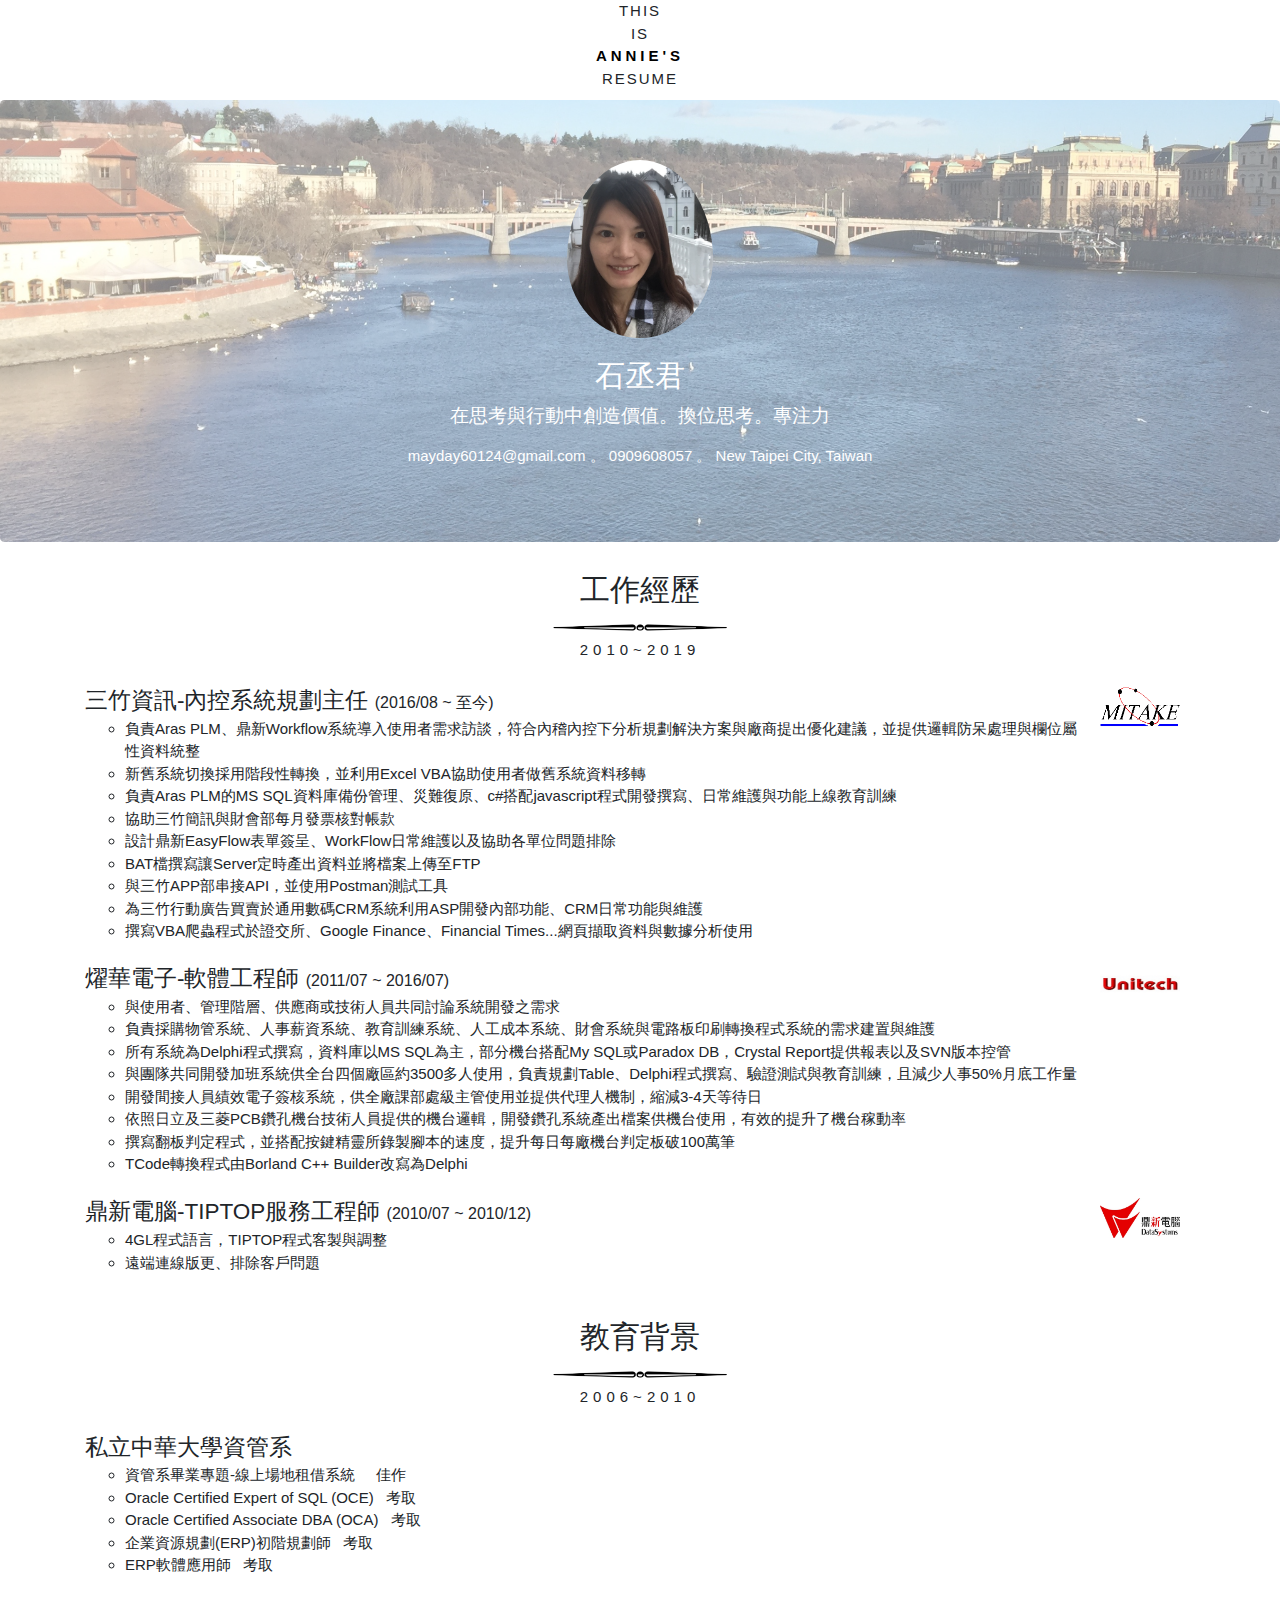
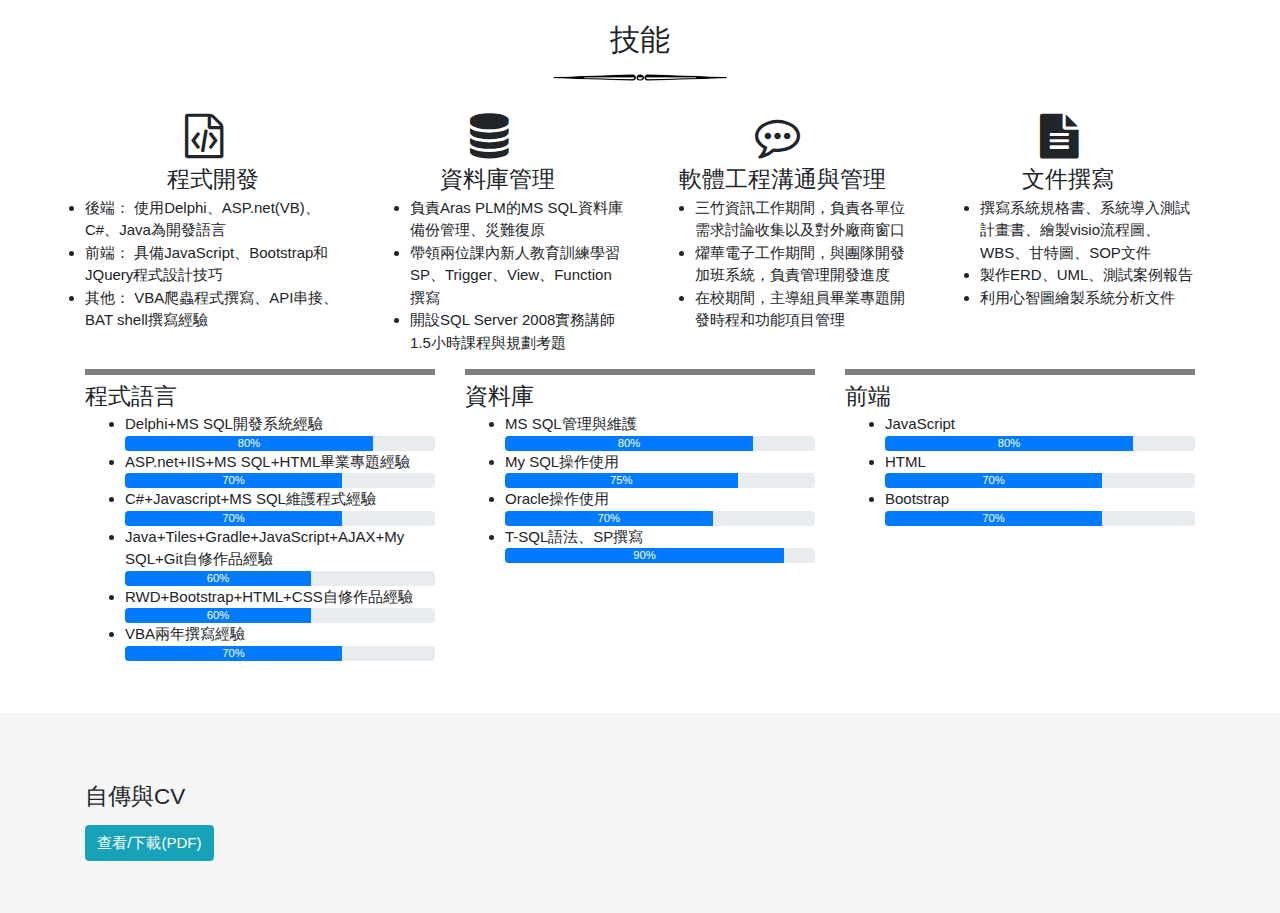
<file: index.html>
<!DOCTYPE html>

<html>
<title>W3.CSS</title>
<meta name="viewport" content="width=device-width, initial-scale=1">
<link rel="stylesheet" href="https://www.w3schools.com/w3css/4/w3.css">
<link href="https://fonts.googleapis.com/css?family=Amatic+SC|Raleway:100,200,600,700" rel="stylesheet">
<link href="https://fonts.googleapis.com/css?family=Noto+Sans+TC&display=swap" rel="stylesheet">    
<link rel="stylesheet" type="text/css" href="style.css">
<link rel="stylesheet" href="https://stackpath.bootstrapcdn.com/bootstrap/4.3.1/css/bootstrap.min.css" integrity="sha384-ggOyR0iXCbMQv3Xipma34MD+dH/1fQ784/j6cY/iJTQUOhcWr7x9JvoRxT2MZw1T" crossorigin="anonymous">
<link rel="stylesheet" href="//maxcdn.bootstrapcdn.com/font-awesome/4.4.0/css/font-awesome.min.css">
    
<style>   
    .intro{
        float: right;
        width: 70%
    }
    
    .txt{
	width: 50%;
	vertical-align: middle;
	padding-left: 10px;
}
    
    
</style>
    
<body>
    
    <nav class="navigation">
        <ul>
            <li>THIS</li>
            <li>IS</li>
            <li class="logo">ANNIE'S</li>
            <li>RESUME</li>
        </ul>
    </nav>
    
    <div class=""> 
    <div class="jumbotron">
        <img class="bannerimg" src="./myphoto.jpg">
      <h2 class="">石丞君</h2>
      <p class="lead">在思考與行動中創造價值。換位思考。專注力</p>
      <p>mayday60124@gmail.com 。 0909608057 。 New Taipei City, Taiwan</p>
    </div>
    </div>
    
  
    <div class="title">
        <h2>工作經歷</h2>
        <img style="vertical-align: middle" src="./line.png">
          <div class="subtitle"><p>2010~2019</p></div>     
    </div>

<div class="container">    
    <ul class="list-unstyled">
      <li class="media">
        <div class="media-body">
           <h4 class="mt-0 mb-1">三竹資訊-內控系統規劃主任 <span style="font-size:16px"> (2016/08 ~ 至今)</span></h4>
              <ul>              
                <li>負責Aras PLM、鼎新Workflow系統導入使用者需求訪談，符合內稽內控下分析規劃解決方案與廠商提出優化建議，並提供邏輯防呆處理與欄位屬性資料統整</li>
                <li>新舊系統切換採用階段性轉換，並利用Excel VBA協助使用者做舊系統資料移轉</li>
                <li>負責Aras PLM的MS SQL資料庫備份管理、災難復原、c#搭配javascript程式開發撰寫、日常維護與功能上線教育訓練</li>               
                <li>協助三竹簡訊與財會部每月發票核對帳款</li>              
                <li>設計鼎新EasyFlow表單簽呈、WorkFlow日常維護以及協助各單位問題排除</li>
                <li>BAT檔撰寫讓Server定時產出資料並將檔案上傳至FTP</li>
                <li>與三竹APP部串接API，並使用Postman測試工具</li>
                <li>為三竹行動廣告買賣於通用數碼CRM系統利用ASP開發內部功能、CRM日常功能與維護</li>        
                <li>撰寫VBA爬蟲程式於證交所、Google Finance、Financial Times...網頁擷取資料與數據分析使用</li>              
              </ul> 
        </div>
          <img src="./MintakeLoGo.gif" class="ml-4 mr-3 imgsize" alt="...">
      </li>

      <li class="media my-4">    
        <div class="media-body">
          <h4 class="mt-0 mb-1">燿華電子-軟體工程師 <span style="font-size:16px">(2011/07 ~ 2016/07)</span></h4>
            <ul>    
                <li>與使用者、管理階層、供應商或技術人員共同討論系統開發之需求</li>
                <li>負責採購物管系統、人事薪資系統、教育訓練系統、人工成本系統、財會系統與電路板印刷轉換程式系統的需求建置與維護</li>
                <li>所有系統為Delphi程式撰寫，資料庫以MS SQL為主，部分機台搭配My SQL或Paradox DB，Crystal Report提供報表以及SVN版本控管</li>
                <li>與團隊共同開發加班系統供全台四個廠區約3500多人使用，負責規劃Table、Delphi程式撰寫、驗證測試與教育訓練，且減少人事50%月底工作量</li>
                <li>開發間接人員績效電子簽核系統，供全廠課部處級主管使用並提供代理人機制，縮減3-4天等待日</li>
                <li>依照日立及三菱PCB鑽孔機台技術人員提供的機台邏輯，開發鑽孔系統產出檔案供機台使用，有效的提升了機台稼動率</li>
                <li>撰寫翻板判定程式，並搭配按鍵精靈所錄製腳本的速度，提升每日每廠機台判定板破100萬筆</li>
                <li>TCode轉換程式由Borland C++ Builder改寫為Delphi</li>                               
            </ul>
        </div>
          <img src="./Unitechlogo.jpg" class="ml-4 mr-3 imgsize" alt="...">
      </li>

      <li class="media">     
        <div class="media-body">
          <h4 class="mt-0 mb-1">鼎新電腦-TIPTOP服務工程師 <span style="font-size:16px">(2010/07 ~ 2010/12)</span></h4>
            <ul>
                <li>4GL程式語言，TIPTOP程式客製與調整</li>
                <li>遠端連線版更、排除客戶問題</li>
            </ul>  
        </div>
          <img src="./DSClogo.jpg" class="ml-4 mr-3 imgsize" alt="...">
      </li>
    </ul>
</div> 
    
   <div class="title">
        <h2 style="padding-top: 30px;">教育背景</h2>
        <img style="vertical-align: middle" src="./line.png">
          <div class="subtitle"><p>2006~2010</p></div>     
   </div> 
    
  <div class="container">    
    <ul class="list-unstyled">
      <li class="media">
        <div class="media-body">
           <h4 class="mt-0 mb-1">私立中華大學資管系</h4>
              <ul>              
                <li>資管系畢業專題-線上場地租借系統 &nbsp&nbsp&nbsp  佳作</li>
                <li>Oracle Certified Expert of SQL (OCE)&nbsp&nbsp&nbsp考取</li>
                <li>Oracle Certified Associate DBA (OCA)&nbsp&nbsp&nbsp考取</li>
                <li>企業資源規劃(ERP)初階規劃師&nbsp&nbsp&nbsp考取</li>
                <li>ERP軟體應用師&nbsp&nbsp&nbsp考取</li>        
              </ul> 
        </div>       
      </li>
    </ul>
  </div>
    
    
    <div class="title">
        <h2 style="padding-top: 30px;">技能</h2>
        <img style="vertical-align: middle" src="./line.png">
          <div class="subtitle"><p></p></div>     
   </div> 
    
    
       <div class="container">
      <div class="row justify-content-sm-center">
        <div class="col-sm">
            <i class="fa fa-file-code-o fa-3x shakeimg"></i>
            <h4 class="mt-2 mb-1" style="text-align:center;">程式開發</h4>
                <li>後端：
                    使用Delphi、ASP.net(VB)、C#、Java為開發語言</li>
                    
                    <li>前端：
                    具備JavaScript、Bootstrap和JQuery程式設計技巧</li>
                    
                    <li>其他：
                    VBA爬蟲程式撰寫、API串接、BAT shell撰寫經驗</li>

                    
        </div>
        <div class="col-sm">
            <i class="fa fa-database fa-3x shakeimg"></i>
            <h4 class="mt-2 mb-1" style="text-align:center;">資料庫管理</h4>
                <ul>
                    <li>負責Aras PLM的MS SQL資料庫備份管理、災難復原</li>
                    <li>帶領兩位課內新人教育訓練學習SP、Trigger、View、Function撰寫</li>
                    <li>開設SQL Server 2008實務講師1.5小時課程與規劃考題</li>
                </ul>
        </div>
        <div class="col-sm">
            <i class="fa fa-commenting-o fa-3x shakeimg"></i>
            <h4 class="mt-2 mb-1" style="text-align:center;">軟體工程溝通與管理</h4>
                <ul>
                    <li>三竹資訊工作期間，負責各單位需求討論收集以及對外廠商窗口</li>
                    <li>燿華電子工作期間，與團隊開發加班系統，負責管理開發進度</li>
                    <li>在校期間，主導組員畢業專題開發時程和功能項目管理</li>
                </ul>
        </div> 
        <div class="col-sm">
            <i class="fa fa-file-text fa-3x shakeimg"></i>
            <h4 class="mt-2 mb-1" style="text-align:center;">文件撰寫</h4>
                <ul>
                    <li>撰寫系統規格書、系統導入測試計畫書、繪製visio流程圖、WBS、甘特圖、SOP文件</li>
                    <li>製作ERD、UML、測試案例報告</li>
                    <li>利用心智圖繪製系統分析文件</li>
                </ul>
        </div>  
      </div>
    </div>
    
    
    <div class="container">
      <div class="row justify-content-sm-center">
        <div class="col-sm">
            <div class="rectangle"></div>
                <h4 class="mt-2 mb-1">程式語言</h4>
                  <ul>              
                    <li>Delphi+MS SQL開發系統經驗</li>
                        <div class="progress">
                            <div class="progress-bar" role="progressbar" style="width: 80%;" aria-valuenow="80" aria-valuemin="0" aria-valuemax="200">80%</div>
                        </div>
                    <li>ASP.net+IIS+MS SQL+HTML畢業專題經驗</li>
                        <div class="progress">
                            <div class="progress-bar" role="progressbar" style="width: 70%;" aria-valuenow="70" aria-valuemin="0" aria-valuemax="200">70%</div>
                        </div>
                    <li>C#+Javascript+MS SQL維護程式經驗</li>
                        <div class="progress">
                            <div class="progress-bar" role="progressbar" style="width: 70%;" aria-valuenow="70" aria-valuemin="0" aria-valuemax="200">70%</div>
                        </div>
                    <li>Java+Tiles+Gradle+JavaScript+AJAX+My SQL+Git自修作品經驗</li>
                        <div class="progress">
                            <div class="progress-bar" role="progressbar" style="width: 60%;" aria-valuenow="60" aria-valuemin="0" aria-valuemax="200">60%</div>
                        </div>
                    <li>RWD+Bootstrap+HTML+CSS自修作品經驗</li>
                        <div class="progress">
                            <div class="progress-bar" role="progressbar" style="width: 60%;" aria-valuenow="60" aria-valuemin="0" aria-valuemax="200">60%</div>
                        </div>
                    <li>VBA兩年撰寫經驗</li>
                        <div class="progress">
                            <div class="progress-bar" role="progressbar" style="width: 70%;" aria-valuenow="70" aria-valuemin="0" aria-valuemax="200">70%</div>
                        </div>
                  </ul> 
            
        </div>
        <div class="col-sm">
            <div class="rectangle"></div>
                <h4 class="mt-2 mb-1">資料庫</h4>
                  <ul>              
                    <li>MS SQL管理與維護</li>
                        <div class="progress">
                            <div class="progress-bar" role="progressbar" style="width: 80%;" aria-valuenow="80" aria-valuemin="0" aria-valuemax="200">80%</div>
                        </div>
                    <li>My SQL操作使用</li>
                        <div class="progress">
                            <div class="progress-bar" role="progressbar" style="width: 75%;" aria-valuenow="75" aria-valuemin="0" aria-valuemax="200">75%</div>
                        </div>
                    <li>Oracle操作使用</li>
                        <div class="progress">
                            <div class="progress-bar" role="progressbar" style="width: 67%;" aria-valuenow="70" aria-valuemin="0" aria-valuemax="200">70%</div>
                        </div>
                    <li>T-SQL語法、SP撰寫</li>
                        <div class="progress">
                            <div class="progress-bar" role="progressbar" style="width: 90%;" aria-valuenow="90" aria-valuemin="0" aria-valuemax="200">90%</div>
                        </div>
                  </ul> 
        </div>
        <div class="col-sm">
            <div class="rectangle"></div>
                <h4 class="mt-2 mb-1">前端</h4>
                  <ul>              
                    <li>JavaScript</li>
                        <div class="progress">
                            <div class="progress-bar" role="progressbar" style="width: 80%;" aria-valuenow="80" aria-valuemin="0" aria-valuemax="200">80%</div>
                        </div>
                    <li>HTML</li>
                        <div class="progress">
                            <div class="progress-bar" role="progressbar" style="width: 70%;" aria-valuenow="70" aria-valuemin="0" aria-valuemax="200">70%</div>
                        </div>
                    <li>Bootstrap</li>
                        <div class="progress">
                            <div class="progress-bar" role="progressbar" style="width: 70%;" aria-valuenow="70" aria-valuemin="0" aria-valuemax="200">70%</div>
                        </div>
                  </ul> 
        </div>
      </div>  
        <h2 style="padding-bottom: 30px;"></h2>
    </div>
    
              
        
    <div class="rectangle2">
      <div class="container">
        <h4>自傳與CV</h4>
        <p class="lead"></p>
          <a href="https://drive.google.com/file/d/1xpV09-9WexVcv6zaxRp7nwbBKJta-h0S/view?usp=sharing" class="btn btn-info" role="button">查看/下載(PDF)</a>   
      </div>
    </div>
    
    
</body>
</html>
</file>
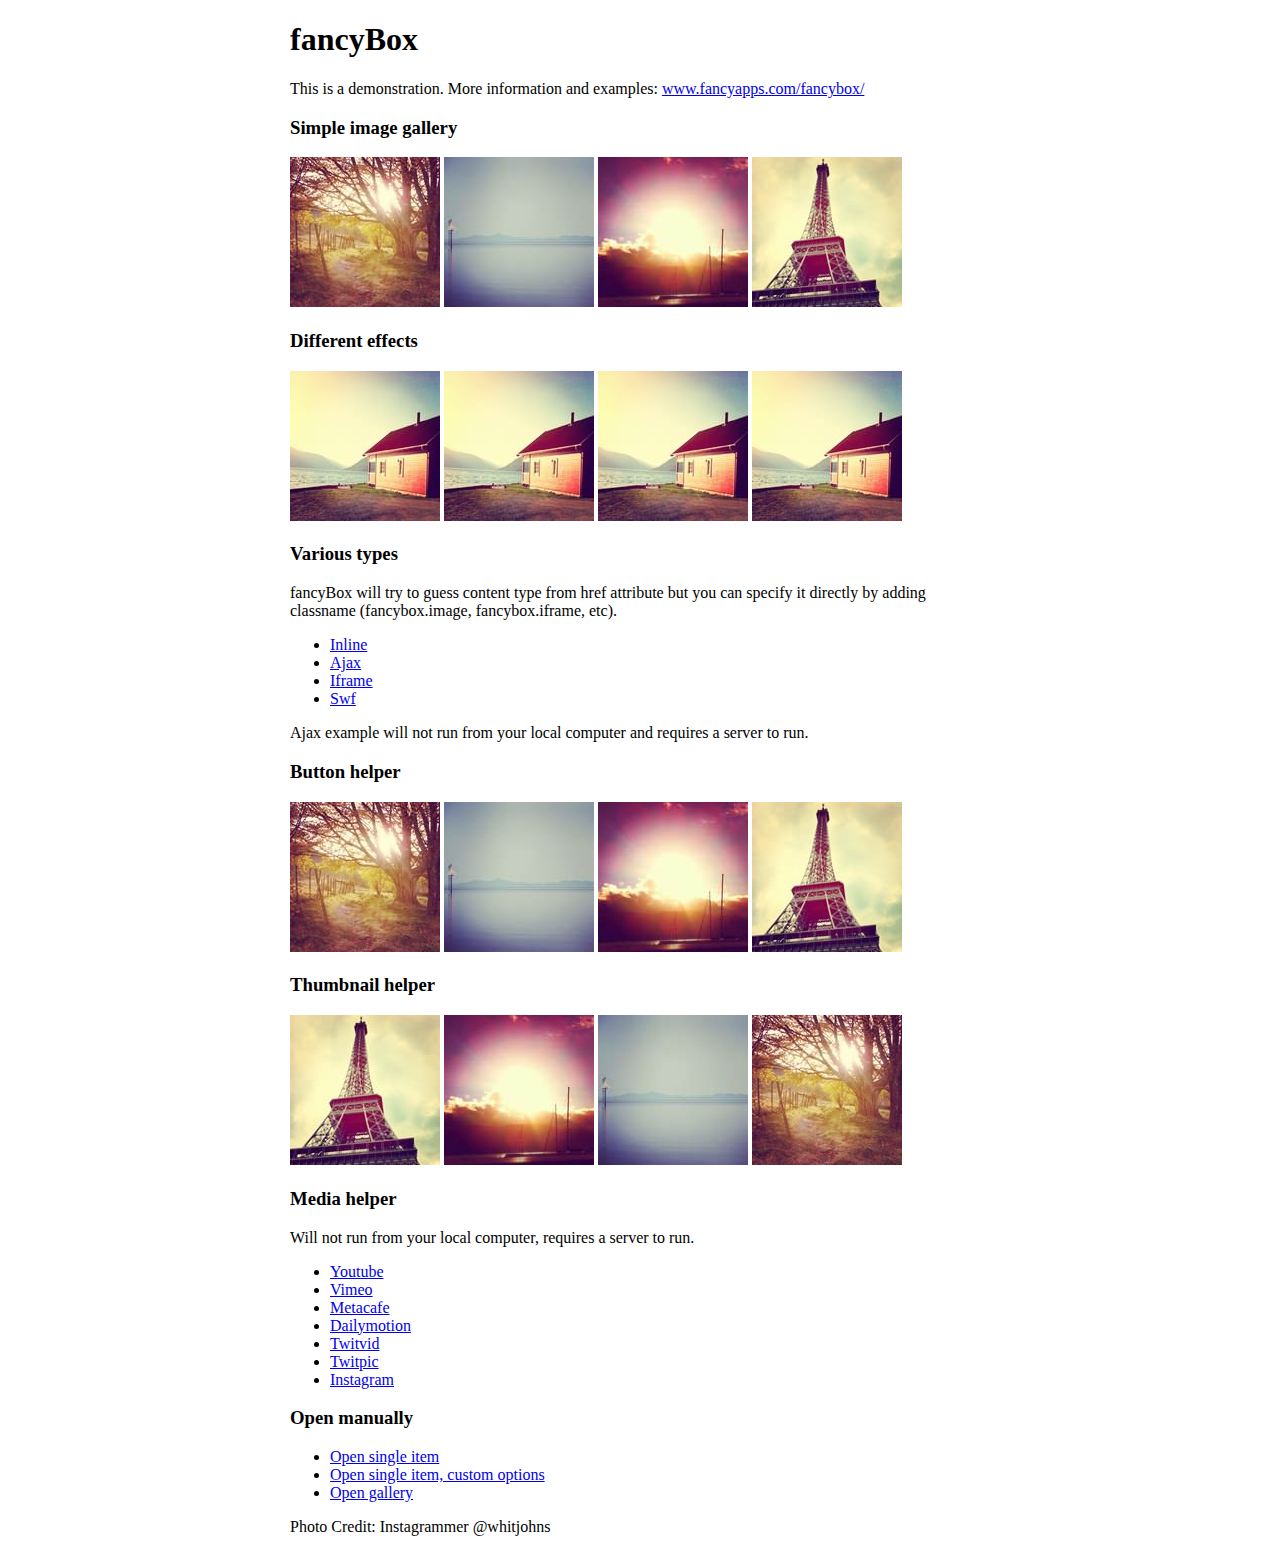
<file: resume/fancybox/demo/index.html>
<!DOCTYPE html>
<html>
<head>
	<title>fancyBox - Fancy jQuery Lightbox Alternative | Demonstration</title>
	<meta http-equiv="Content-Type" content="text/html; charset=UTF-8" />

	<!-- Add jQuery library -->
	<script type="text/javascript" src="../lib/jquery-1.10.2.min.js"></script>

	<!-- Add mousewheel plugin (this is optional) -->
	<script type="text/javascript" src="../lib/jquery.mousewheel.pack.js?v=3.1.3"></script>

	<!-- Add fancyBox main JS and CSS files -->
	<script type="text/javascript" src="../source/jquery.fancybox.pack.js?v=2.1.5"></script>
	<link rel="stylesheet" type="text/css" href="../source/jquery.fancybox.css?v=2.1.5" media="screen" />

	<!-- Add Button helper (this is optional) -->
	<link rel="stylesheet" type="text/css" href="../source/helpers/jquery.fancybox-buttons.css?v=1.0.5" />
	<script type="text/javascript" src="../source/helpers/jquery.fancybox-buttons.js?v=1.0.5"></script>

	<!-- Add Thumbnail helper (this is optional) -->
	<link rel="stylesheet" type="text/css" href="../source/helpers/jquery.fancybox-thumbs.css?v=1.0.7" />
	<script type="text/javascript" src="../source/helpers/jquery.fancybox-thumbs.js?v=1.0.7"></script>

	<!-- Add Media helper (this is optional) -->
	<script type="text/javascript" src="../source/helpers/jquery.fancybox-media.js?v=1.0.6"></script>

	<script type="text/javascript">
		$(document).ready(function() {
			/*
			 *  Simple image gallery. Uses default settings
			 */

			$('.fancybox').fancybox();

			/*
			 *  Different effects
			 */

			// Change title type, overlay closing speed
			$(".fancybox-effects-a").fancybox({
				helpers: {
					title : {
						type : 'outside'
					},
					overlay : {
						speedOut : 0
					}
				}
			});

			// Disable opening and closing animations, change title type
			$(".fancybox-effects-b").fancybox({
				openEffect  : 'none',
				closeEffect	: 'none',

				helpers : {
					title : {
						type : 'over'
					}
				}
			});

			// Set custom style, close if clicked, change title type and overlay color
			$(".fancybox-effects-c").fancybox({
				wrapCSS    : 'fancybox-custom',
				closeClick : true,

				openEffect : 'none',

				helpers : {
					title : {
						type : 'inside'
					},
					overlay : {
						css : {
							'background' : 'rgba(238,238,238,0.85)'
						}
					}
				}
			});

			// Remove padding, set opening and closing animations, close if clicked and disable overlay
			$(".fancybox-effects-d").fancybox({
				padding: 0,

				openEffect : 'elastic',
				openSpeed  : 150,

				closeEffect : 'elastic',
				closeSpeed  : 150,

				closeClick : true,

				helpers : {
					overlay : null
				}
			});

			/*
			 *  Button helper. Disable animations, hide close button, change title type and content
			 */

			$('.fancybox-buttons').fancybox({
				openEffect  : 'none',
				closeEffect : 'none',

				prevEffect : 'none',
				nextEffect : 'none',

				closeBtn  : false,

				helpers : {
					title : {
						type : 'inside'
					},
					buttons	: {}
				},

				afterLoad : function() {
					this.title = 'Image ' + (this.index + 1) + ' of ' + this.group.length + (this.title ? ' - ' + this.title : '');
				}
			});


			/*
			 *  Thumbnail helper. Disable animations, hide close button, arrows and slide to next gallery item if clicked
			 */

			$('.fancybox-thumbs').fancybox({
				prevEffect : 'none',
				nextEffect : 'none',

				closeBtn  : false,
				arrows    : false,
				nextClick : true,

				helpers : {
					thumbs : {
						width  : 50,
						height : 50
					}
				}
			});

			/*
			 *  Media helper. Group items, disable animations, hide arrows, enable media and button helpers.
			*/
			$('.fancybox-media')
				.attr('rel', 'media-gallery')
				.fancybox({
					openEffect : 'none',
					closeEffect : 'none',
					prevEffect : 'none',
					nextEffect : 'none',

					arrows : false,
					helpers : {
						media : {},
						buttons : {}
					}
				});

			/*
			 *  Open manually
			 */

			$("#fancybox-manual-a").click(function() {
				$.fancybox.open('1_b.jpg');
			});

			$("#fancybox-manual-b").click(function() {
				$.fancybox.open({
					href : 'iframe.html',
					type : 'iframe',
					padding : 5
				});
			});

			$("#fancybox-manual-c").click(function() {
				$.fancybox.open([
					{
						href : '1_b.jpg',
						title : 'My title'
					}, {
						href : '2_b.jpg',
						title : '2nd title'
					}, {
						href : '3_b.jpg'
					}
				], {
					helpers : {
						thumbs : {
							width: 75,
							height: 50
						}
					}
				});
			});


		});
	</script>
	<style type="text/css">
		.fancybox-custom .fancybox-skin {
			box-shadow: 0 0 50px #222;
		}

		body {
			max-width: 700px;
			margin: 0 auto;
		}
	</style>
</head>
<body>
	<h1>fancyBox</h1>

	<p>This is a demonstration. More information and examples: <a href="http://fancyapps.com/fancybox/">www.fancyapps.com/fancybox/</a></p>

	<h3>Simple image gallery</h3>
	<p>
		<a class="fancybox" href="1_b.jpg" data-fancybox-group="gallery" title="Lorem ipsum dolor sit amet"><img src="1_s.jpg" alt="" /></a>

		<a class="fancybox" href="2_b.jpg" data-fancybox-group="gallery" title="Etiam quis mi eu elit temp"><img src="2_s.jpg" alt="" /></a>

		<a class="fancybox" href="3_b.jpg" data-fancybox-group="gallery" title="Cras neque mi, semper leon"><img src="3_s.jpg" alt="" /></a>

		<a class="fancybox" href="4_b.jpg" data-fancybox-group="gallery" title="Sed vel sapien vel sem uno"><img src="4_s.jpg" alt="" /></a>
	</p>

	<h3>Different effects</h3>
	<p>
		<a class="fancybox-effects-a" href="5_b.jpg" title="Lorem ipsum dolor sit amet, consectetur adipiscing elit"><img src="5_s.jpg" alt="" /></a>

		<a class="fancybox-effects-b" href="5_b.jpg" title="Lorem ipsum dolor sit amet, consectetur adipiscing elit"><img src="5_s.jpg" alt="" /></a>

		<a class="fancybox-effects-c" href="5_b.jpg" title="Lorem ipsum dolor sit amet, consectetur adipiscing elit"><img src="5_s.jpg" alt="" /></a>

		<a class="fancybox-effects-d" href="5_b.jpg" title="Lorem ipsum dolor sit amet, consectetur adipiscing elit"><img src="5_s.jpg" alt="" /></a>
	</p>

	<h3>Various types</h3>
	<p>
		fancyBox will try to guess content type from href attribute but you can specify it directly by adding classname (fancybox.image, fancybox.iframe, etc).
	</p>
	<ul>
		<li><a class="fancybox" href="#inline1" title="Lorem ipsum dolor sit amet">Inline</a></li>
		<li><a class="fancybox fancybox.ajax" href="ajax.txt">Ajax</a></li>
		<li><a class="fancybox fancybox.iframe" href="iframe.html">Iframe</a></li>
		<li><a class="fancybox" href="http://www.adobe.com/jp/events/cs3_web_edition_tour/swfs/perform.swf">Swf</a></li>
	</ul>

	<div id="inline1" style="width:400px;display: none;">
		<h3>Etiam quis mi eu elit</h3>
		<p>
			Lorem ipsum dolor sit amet, consectetur adipiscing elit. Etiam quis mi eu elit tempor facilisis id et neque. Nulla sit amet sem sapien. Vestibulum imperdiet porta ante ac ornare. Nulla et lorem eu nibh adipiscing ultricies nec at lacus. Cras laoreet ultricies sem, at blandit mi eleifend aliquam. Nunc enim ipsum, vehicula non pretium varius, cursus ac tortor. Vivamus fringilla congue laoreet. Quisque ultrices sodales orci, quis rhoncus justo auctor in. Phasellus dui eros, bibendum eu feugiat ornare, faucibus eu mi. Nunc aliquet tempus sem, id aliquam diam varius ac. Maecenas nisl nunc, molestie vitae eleifend vel, iaculis sed magna. Aenean tempus lacus vitae orci posuere porttitor eget non felis. Donec lectus elit, aliquam nec eleifend sit amet, vestibulum sed nunc.
		</p>
	</div>

	<p>
		Ajax example will not run from your local computer and requires a server to run.
	</p>

	<h3>Button helper</h3>
	<p>
		<a class="fancybox-buttons" data-fancybox-group="button" href="1_b.jpg"><img src="1_s.jpg" alt="" /></a>

		<a class="fancybox-buttons" data-fancybox-group="button" href="2_b.jpg"><img src="2_s.jpg" alt="" /></a>

		<a class="fancybox-buttons" data-fancybox-group="button" href="3_b.jpg"><img src="3_s.jpg" alt="" /></a>

		<a class="fancybox-buttons" data-fancybox-group="button" href="4_b.jpg"><img src="4_s.jpg" alt="" /></a>
	</p>

	<h3>Thumbnail helper</h3>
	<p>
		<a class="fancybox-thumbs" data-fancybox-group="thumb" href="4_b.jpg"><img src="4_s.jpg" alt="" /></a>

		<a class="fancybox-thumbs" data-fancybox-group="thumb" href="3_b.jpg"><img src="3_s.jpg" alt="" /></a>

		<a class="fancybox-thumbs" data-fancybox-group="thumb" href="2_b.jpg"><img src="2_s.jpg" alt="" /></a>

		<a class="fancybox-thumbs" data-fancybox-group="thumb" href="1_b.jpg"><img src="1_s.jpg" alt="" /></a>
	</p>

	<h3>Media helper</h3>
	<p>
		Will not run from your local computer, requires a server to run.
	</p>

	<ul>
		<li><a class="fancybox-media" href="http://www.youtube.com/watch?v=opj24KnzrWo">Youtube</a></li>
		<li><a class="fancybox-media" href="http://vimeo.com/47480346">Vimeo</a></li>
		<li><a class="fancybox-media" href="http://www.metacafe.com/watch/7635964/">Metacafe</a></li>
		<li><a class="fancybox-media" href="http://www.dailymotion.com/video/xoeylt_electric-guest-this-head-i-hold_music">Dailymotion</a></li>
		<li><a class="fancybox-media" href="http://twitvid.com/QY7MD">Twitvid</a></li>
		<li><a class="fancybox-media" href="http://twitpic.com/7p93st">Twitpic</a></li>
		<li><a class="fancybox-media" href="http://instagr.am/p/IejkuUGxQn">Instagram</a></li>
	</ul>

	<h3>Open manually</h3>
	<ul>
		<li><a id="fancybox-manual-a" href="javascript:;">Open single item</a></li>
		<li><a id="fancybox-manual-b" href="javascript:;">Open single item, custom options</a></li>
		<li><a id="fancybox-manual-c" href="javascript:;">Open gallery</a></li>
	</ul>

	<p>
		Photo Credit: Instagrammer @whitjohns
	</p>
</body>
</html>
</file>
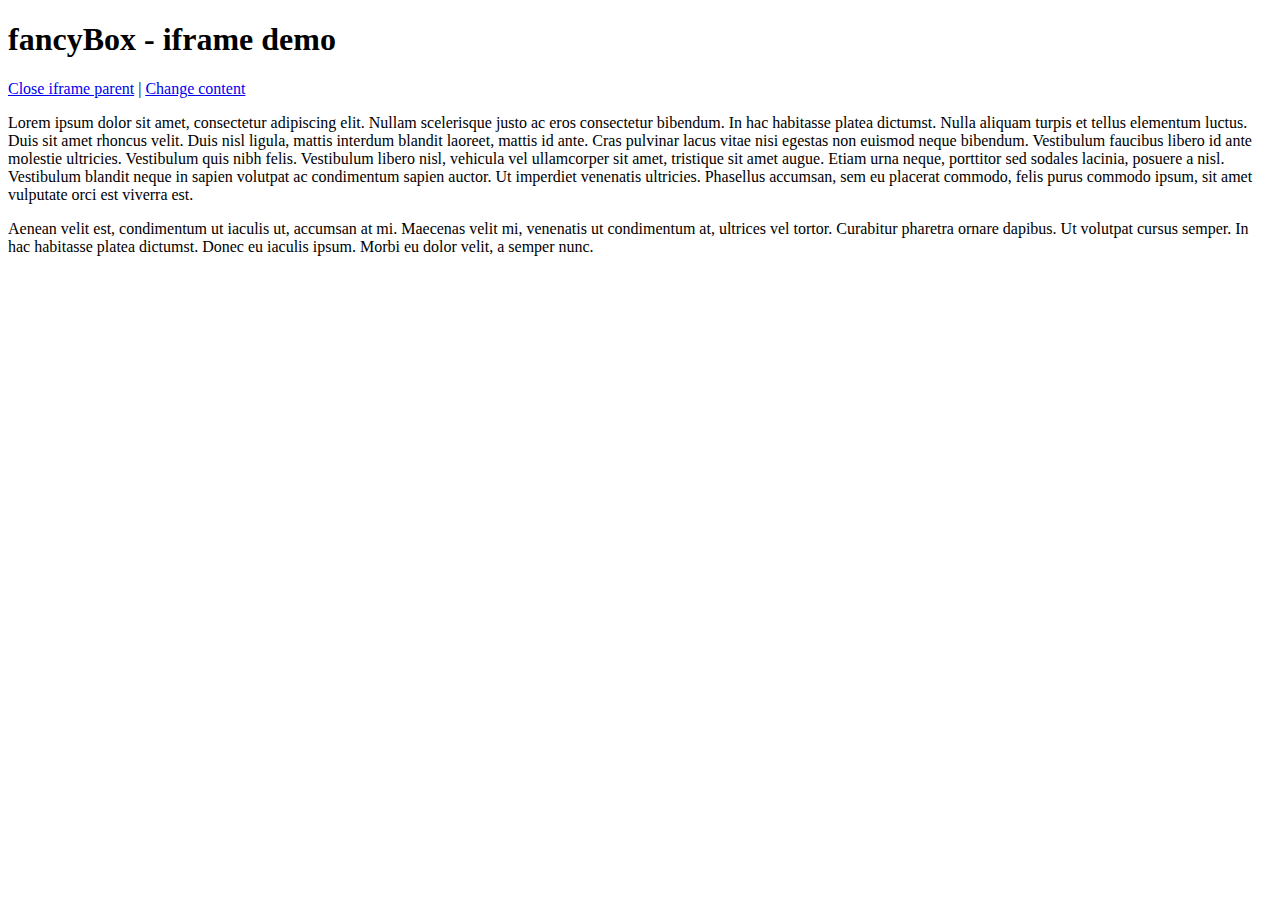
<file: resume/fancybox/demo/iframe.html>
<!DOCTYPE html>
<html>
<head>
	<title>fancyBox - iframe demo</title>
	<meta http-equiv="Content-Type" content="text/html; charset=UTF-8" />
</head>
<body>
	<h1>fancyBox - iframe demo</h1>

	<p>
		<a href="javascript:parent.jQuery.fancybox.close();">Close iframe parent</a>

		|

		<a href="javascript:parent.jQuery.fancybox.open({href : '1_b.jpg', title : 'My title'});">Change content</a>
	</p>

	<p>
		Lorem ipsum dolor sit amet, consectetur adipiscing elit. Nullam scelerisque justo ac eros consectetur bibendum. In hac habitasse platea dictumst. Nulla aliquam turpis et tellus elementum luctus. Duis sit amet rhoncus velit. Duis nisl ligula, mattis interdum blandit laoreet, mattis id ante. Cras pulvinar lacus vitae nisi egestas non euismod neque bibendum. Vestibulum faucibus libero id ante molestie ultricies. Vestibulum quis nibh felis. Vestibulum libero nisl, vehicula vel ullamcorper sit amet, tristique sit amet augue. Etiam urna neque, porttitor sed sodales lacinia, posuere a nisl. Vestibulum blandit neque in sapien volutpat ac condimentum sapien auctor. Ut imperdiet venenatis ultricies. Phasellus accumsan, sem eu placerat commodo, felis purus commodo ipsum, sit amet vulputate orci est viverra est.
	</p>

	<p>
		Aenean velit est, condimentum ut iaculis ut, accumsan at mi. Maecenas velit mi, venenatis ut condimentum at, ultrices vel tortor. Curabitur pharetra ornare dapibus. Ut volutpat cursus semper. In hac habitasse platea dictumst. Donec eu iaculis ipsum. Morbi eu dolor velit, a semper nunc.
	</p>
</body>
</html>
</file>
<file: style.css>
body {
  background-color: white;
  font-family: 'Raleway', sans-serif;
}

.navigation ul{
    margin:0;
    padding:0;
    text-align:center;
}

.navigation li{
    font-weight:100;
    letter-spacing: 2px;
}

.navigation li.logo{
    color: black;
    font-size:1 18px;
    font-weight: 700;
    letter-spacing: 4px;
}

/*
#banner {
  background-image: url("https://s3.amazonaws.com/codecademy-content/courses/web-101/unit-6/htmlcss1-img_tahoe.jpeg");
  background-size: cover;

  width: 100%;
  height: 250px;
  opacity: 0.45;
    
  background-position: center;
  background-size: cover;
  background-repeat: no-repeat;
  display: flex;
  justify-content: center;
  
  text-align: center;
}

#banner .content p, h1 {
    position: relative;
    top: 70px;
    left: 50px;
    margin: auto;
    width: 550px;
    
}

.content img{
    float: left;
    width: 15%;
    border-radius: 50%; 
    position: relative;
    top: 50px;
    left: 80px; 
}

*/

.bannerimg{
    float: none;
    width: 12%;
    border-radius:50%; 
    position: relative;
    padding-bottom: 20px;
}

.jumbotron{
    margin-top: 10px;
    background-image: url("./top.png");
    background-size: cover;
    background-position: center center;
    color: white;
    text-align: center;
}


.title {
    text-align:center;
    padding-bottom: 10px;
}

.title img{
   width: 130pt;
}

 /*
https://s3.amazonaws.com/codecademy-content/courses/web-101/unit-6/htmlcss1-img_tahoe.jpeg
position: relative;
    left: 50%;
    top: 50%;
    opacity: 0.55;
    max-width: 20%;
    text-align:center;
*/

.subtitle{
    letter-spacing: 5px;
    text-align:center;
}

.subtitle p{
    margin-top: 1px;
}

h2{
    font-family: 'Roboto', Helvetica, Arial, sans-serif;
    font-weight: 700;
    margin-bottom: 1px;
    
}


.imgsize{
    height:40px;
    width:80px;
    float:right;
}

.rectangle {
	width: 350px;
	height: 6px;
	background: gray;

	}

.rectangle2{  
	height: 200px;
	background: WhiteSmoke;
    padding: 70px 0 80px;
}


.shakeimg {
  margin: 0 auto;
  width: 200px;
  padding-left:100px;
}

.shakeimg:hover {
  animation: shake 0.82s cubic-bezier(.36,.07,.19,.97) both;
  transform: translate3d(0, 0, 0);
  backface-visibility: hidden;
  perspective: 1000px;
}

@keyframes shake {
  10%, 90% {
    transform: translate3d(-1px, 0, 0);
  }
  
  20%, 80% {
    transform: translate3d(2px, 0, 0);
  }

  30%, 50%, 70% {
    transform: translate3d(-4px, 0, 0);
  }

  40%, 60% {
    transform: translate3d(4px, 0, 0);
  }
}
</file>
